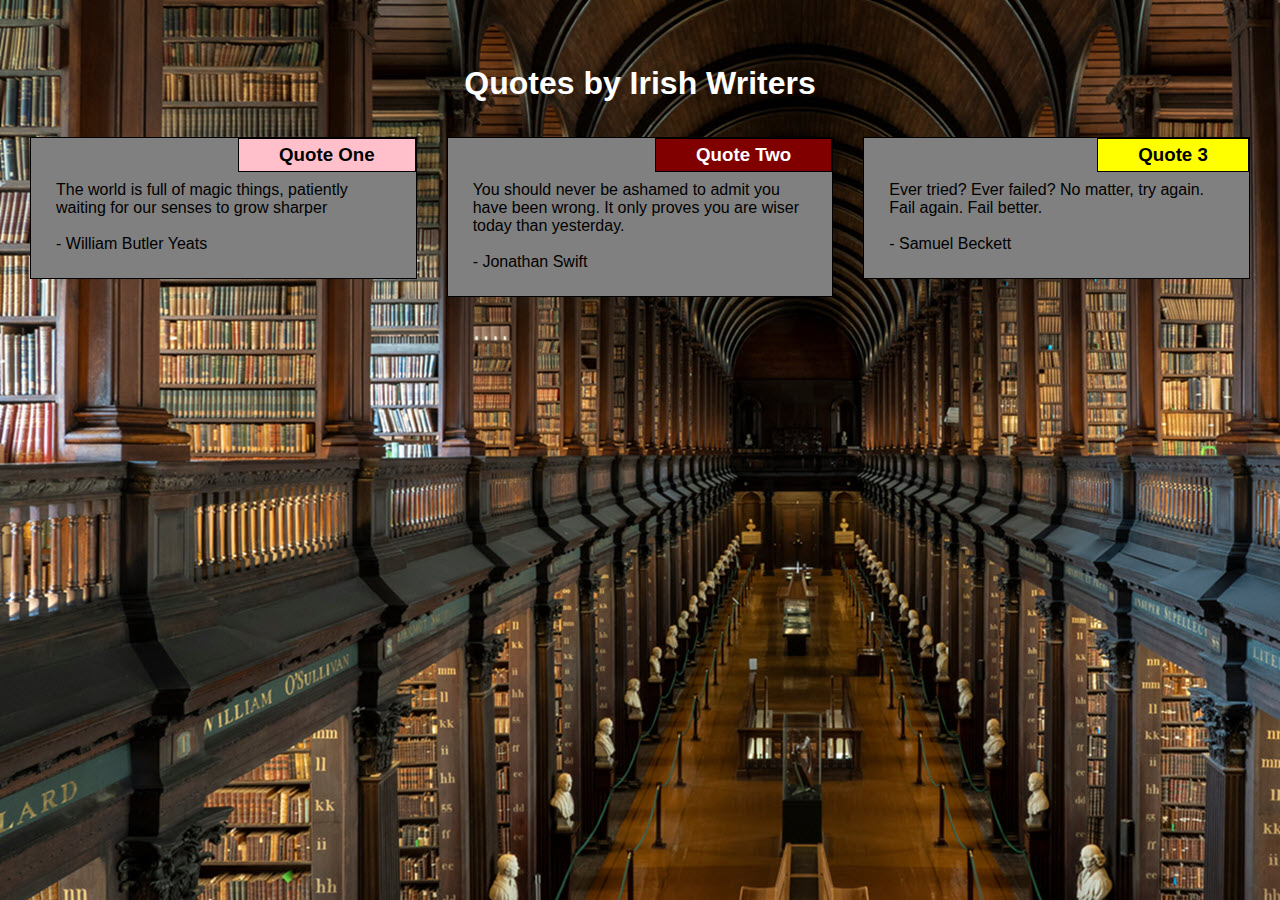
<file: index.html>
<!DOCTYPE html>
<html lang="en">
<head>
  <meta charset="utf-8">
  <meta name="viewport" content="width=device-width, initial-scale=1">
  <link rel="stylesheet" href="css/styles.css">
  <title>Module 2 Assignment</title>
</head>

<body>
    <div class="container">
        <div class="row">

        <h1 class="menu-title">Quotes by Irish Writers</h1>
          <div class="col-lg-1">
              <div class="item">
                <div class="item-title" id="title-one">
                  <h3>Quote One</h3>                  
                </div>
                <p>The world is full of magic things, patiently waiting for our senses to grow sharper</p>
                <p> - William Butler Yeats</p>
              </div>
          </div>

          <div class="col-lg-2">
              <div class="item">
                <div class="item-title" id="title-two">
                  <h3>Quote Two</h3>                  
                </div>
                <p>You should never be ashamed to admit you have been wrong. It only proves you are wiser today than yesterday.</p>
                <p> - Jonathan Swift</p>
              </div>
          </div>

          <div class="col-lg-3">
              <div class="item">
                <div class="item-title" id="title-three">
                  <h3>Quote 3</h3>                  
                </div>
                <p>Ever tried? Ever failed? No matter, try again. Fail again. Fail better.</p>
                <p> - Samuel Beckett</p>
              </div>
          </div>

        </div>
    </div>
</body>
</html>
</file>
<file: css/styles.css>
*{
  box-sizing: border-box;
  margin:0;
  padding:0;

}

body{
  font-family: Arial, Helvetica, sans-serif;
  background: url("../images/trinity-library.jpg") no-repeat;
}


.row{
  width: 100%;
}

.menu-title{
  color: white;
  text-align: center;
  margin-bottom: 20px;
}

.container{
 position: relative;
 top:50px;
 margin: 15px;
}

.item{
  position: relative;
  top: 0;
  background-color:#808080;
  margin: 15px;
  padding: 25px;
  border: 1px solid black;
}

.item p{
  margin-top: 18px;
  text-align: left;
  font-size:100%;
}

.item-title{
  position: absolute;
  top:0;
  right: 0px;
 /* background: green;  */
  padding: 5px 40px;
  border: 1px solid black;
}

#title-one {
  background-color: #FFC0CB;
}

#title-two{
  background-color: #800000;
  color: white;
}

#title-three{
  background-color: #FFFF00;
}

/*------ Large Screen/Desktop View ------*/
@media (min-width: 992px){
  .col-lg-1, .col-lg-2, .col-lg-3, .col-lg-4, .col-lg-5, .col-lg-6, .col-lg-7, .col-lg-8, .col-lg-9, .col-lg-10, .col-lg-11, .col-lg-12 {
    float: left;
  }
  .col-lg-1 {
    width: 33.33%;
  }
  .col-lg-2 {
    width: 33.33%;
  }
  .col-lg-3 {
    width: 33.33%;
  }
  .col-lg-4 {
    width: 8.33%;
  }
  .col-lg-5 {
    width: 8.33%;
  }
  .col-lg-6 {
    width: 8.33%;
  }
  .col-lg-7 {
    width: 8.33%;
  }
  .col-lg-8 {
    width: 8.33%;
  }
  .col-lg-9 {
    width: 8.33%;
  }
  .col-lg-10 {
    width: 8.33%;
  }
  .col-lg-11 {
    width: 8.33%;
  }
  .col-lg-12 {
    width: 8.33%;
  }

}

/*------ Medium Screen/Tablet View ------*/
@media (min-width: 768px) and (max-width: 991px){
  .col-lg-1 {
    width: 50%;
    float: left;
  }
  .col-lg-2{
   width: 50%;
    float: left;
 }
 .col-lg-3{
   width: 100%;
    float: left;
 }
}

/*------ Small Screen/Mobile View ------*/
@media (max-width: 767px){
  .col-lg-4{
    width: 100%;
    float: left;
  }
}
</file>
